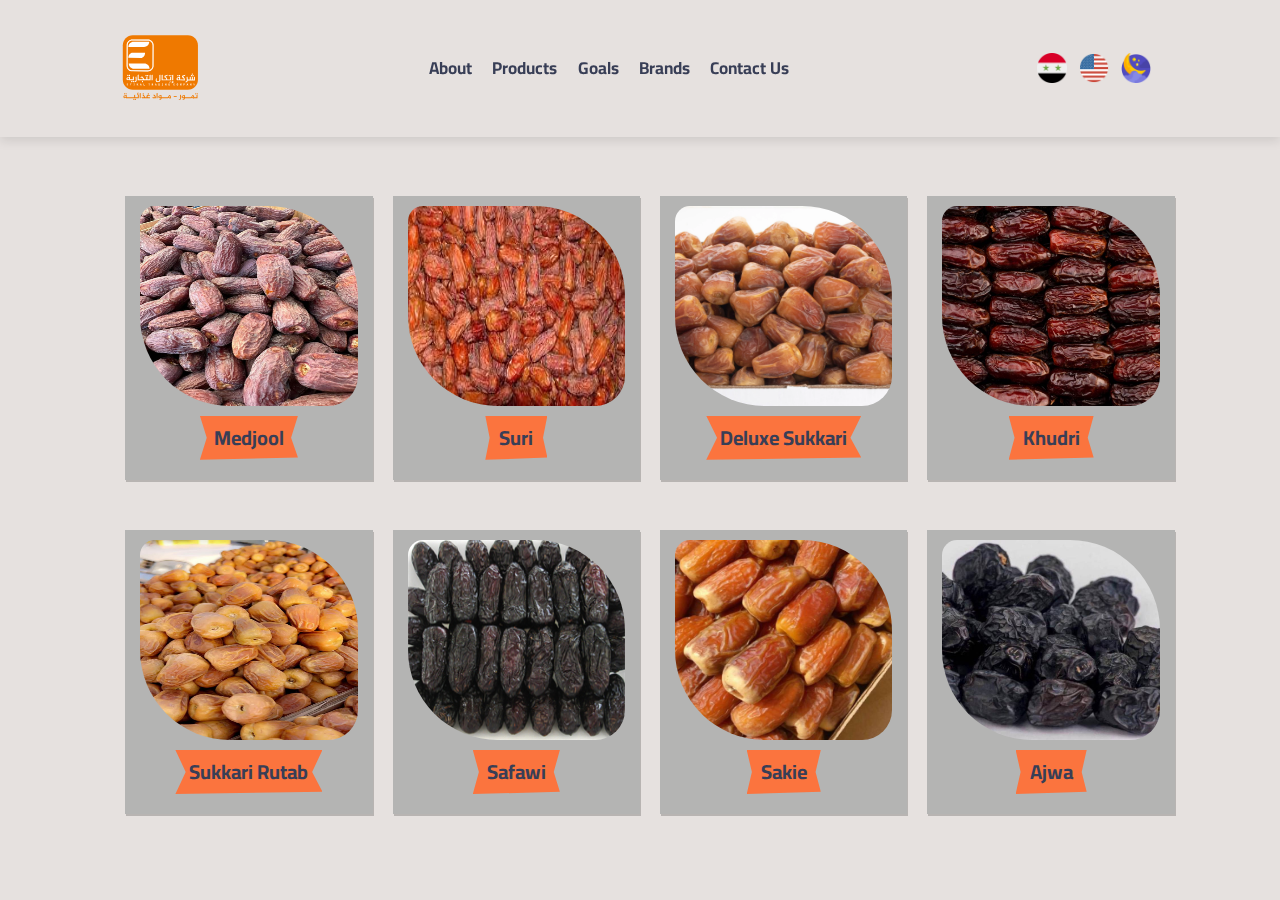
<file: dates.html>
<!DOCTYPE html>
<html lang="en">
<head>
    <meta charset="UTF-8">
    <meta name="viewport" content="width=device-width, initial-scale=1.0">
    <meta http-equiv="X-UA-Compatible" content="ie=edge">
    <title>التمور</title>
    <link rel="stylesheet" href ="https://cdnjs.cloudflare.com/ajax/libs/font-awesome/6.5.1/css/all.min.css">
    <link rel="stylesheet" href="https://cdn.jsdelivr.net/npm/bootstrap@5.0.2/dist/css/bootstrap.min.css">
    <link rel="stylesheet" href="assets/css/style.css" id="mainStyle">
    <link rel="stylesheet" href="assets/css/dates.css">
</head>
<body>
        <!----------------header------------------>
        <header class="header">
                <a class="logo">
                    <img src="assets/img/logo.svg" alt="" class="img_logo">
                </a>
                <nav class="navbar">
                        <a href="index.html#about" class="nav_link nav_link1">About</a>
                        <a href="index.html#products" class="nav_link nav_link2">Products</a>
                        <a href="index.html#goals" class="nav_link nav_link3">Goals</a>
                         <a href="index.html#brands" class="nav_link nav_link4">Brands</a>
                         <a href="index.html#contact" class="nav_link nav_link5">Contact Us</a>
                </nav>
                <div class="icons">
                     <span class="icon">
                             <i class="fa-solid fa-bars-staggered" id="menu-btn"></i>
                     </span>
                     <span class="icon languageSelect" data-lang="ar">
                             <img src="assets/img/syria (1).png" alt="flag" class="img_flag"> 
                           </span>
                           
                           <span class="icon languageSelect" data-lang="en">
                             <img src="assets/img/circle.png" alt="flag" class="img_flag"> 
                           </span>
                           
                     <span class="icon" id="btnIcon">
                         <img src="assets/img/moon.png" alt="flag" class="img_flag" id="modeIcon"> 
                     </span>
         
                </div>
             </header>
        <!----------------./header------------------>
        <!-----------------products-------------->
    <section class="products" id="products">
        <div class="products-content grid-container">
                     <div class="box">
                         <div class="box-img date-img">
                            <img src="assets/img/majdool.jpg" alt="oil">
                         </div>
                         <div class="product-info ">
                            <h3 class="date-type1">Medjool</h3>
                         </div>
                     </div>
                        <div class="box">
                            <div class="box-img date-img">
                               <img src="assets/img/suri.jpg" alt="rice">
                            </div>
                            <div class="product-info">
                                <h3 class="date-type2">Suri</h3>
                            </div>
                        </div>

                        <div class="box">
                            <div class="box-img date-img">
                                <img src="assets/img/skaride.webp" alt="tea">
                            </div>
                            <div class="product-info">
                                    <h3 class="date-type3">Deluxe Sukkari</h3>
                                 </div>
                        </div>
                        <div class="box">
                            <div class="box-img date-img">
                                <img src="assets/img/khidri.jpg" alt="coffee">
                            </div>
                            <div class="product-info">
                                    <h3 class="date-type4">Khudri</h3>
                                 </div>
                        </div>
                        <div class="box">
                            <div class="box-img date-img">
                               <img src="assets/img/skarii.jpg" alt="tuna">
                            </div>
                            <div class="product-info">
                                    <h3 class="date-type5">Sukkari Rutab</h3>
                                    </div>
                        </div>
                           <div class="box">
                               <div class="box-img date-img">
                                  <img src="assets/img/safawy.jpg" alt="milk">
                               </div>
                               <div class="product-info">
                                    <h3 class="date-type6">Safawi</h3>
                                 </div>
                           </div>
                           <div class="box">
                                <div class="box-img date-img">
                                   <img src="assets/img/skaii.jpg" alt="milk">
                                </div>
                                <div class="product-info">
                                     <h3 class="date-type7">Sakie</h3>
                                  </div>
                            </div>
                            <div class="box">
                                    <div class="box-img date-img">
                                       <img src="assets/img/ajwa3.jpeg" alt="milk">
                                    </div>
                                    <div class="product-info">
                                         <h3 class="date-type8">Ajwa</h3>
                                      </div>
                                </div>
        </div>
    </section>
    <!-----------------./products-------------->
 <!---------js-------->
 
 <script src="https://cdn.jsdelivr.net/npm/bootstrap@5.0.2/dist/js/bootstrap.bundle.min.js"></script>
 <script src="assets/js/script.js"></script>
 <script src="assets/js/products.js"></script>
 <script src="assets/js/dbLanguage.js"></script>
</body>
</html>
</file>
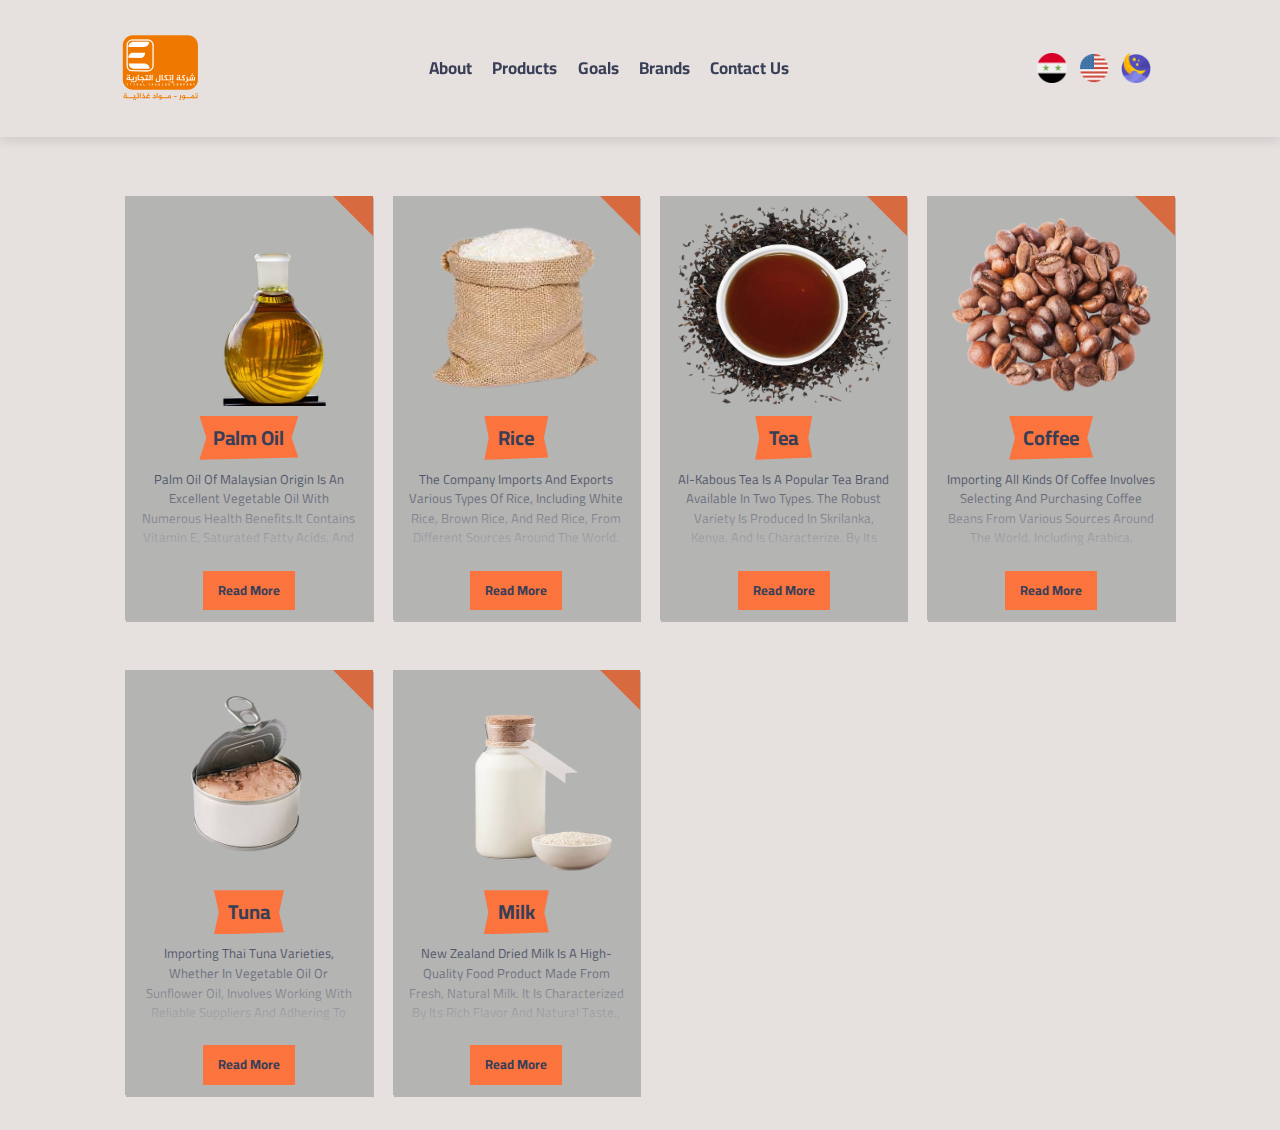
<file: products.html>
<!DOCTYPE html>
<html lang="en">
<head>
    <meta charset="UTF-8">
    <meta name="viewport" content="width=device-width, initial-scale=1.0">
    <meta http-equiv="X-UA-Compatible" content="ie=edge">
    <title>المنتجات</title>
    <link rel="stylesheet" href ="https://cdnjs.cloudflare.com/ajax/libs/font-awesome/6.5.1/css/all.min.css">
    <link rel="stylesheet" href="https://cdn.jsdelivr.net/npm/bootstrap@5.0.2/dist/css/bootstrap.min.css">
    <link rel="stylesheet" href="assets/css/style.css" id="mainStyle">
    <link rel="stylesheet" href="assets/css/products.css">
</head>
<body>
        <!----------------header------------------>
        <header class="header">
                <a class="logo">
                    <img src="assets/img/logo.svg" alt="" class="img_logo">
                </a>
                <nav class="navbar">
                        <a href="index.html#about" class="nav_link nav_link1">About</a>
                        <a href="index.html#products" class="nav_link nav_link2">Products</a>
                        <a href="index.html#goals" class="nav_link nav_link3">Goals</a>
                         <a href="index.html#brands" class="nav_link nav_link4">Brands</a>
                         <a href="index.html#contact" class="nav_link nav_link5">Contact Us</a>
                </nav>
                <div class="icons">
                     <span class="icon">
                             <i class="fa-solid fa-bars-staggered" id="menu-btn"></i>
                     </span>
                     <span class="icon languageSelect" data-lang="ar">
                             <img src="assets/img/syria (1).png" alt="flag" class="img_flag"> 
                           </span>
                           
                           <span class="icon languageSelect" data-lang="en">
                             <img src="assets/img/circle.png" alt="flag" class="img_flag"> 
                           </span>
                           
                     <span class="icon" id="btnIcon">
                         <img src="assets/img/moon.png" alt="flag" class="img_flag" id="modeIcon"> 
                     </span>
         
                </div>
             </header>
        <!----------------./header------------------>
    <section class="products">
        <div class="products-content grid-container">
                     <div class="box">
                         <div class="box-img">
                            <img src="assets/img/palm-oil.png" alt="oil">
                         </div>
                         <div class="product-info">
                            <h3 class="product-title1">Palm Oil</h3>
                            <p class="product-desc1">Palm oil of Malaysian origin is an excellent vegetable oil with numerous health benefits.
                                 It contains vitamin E, saturated fatty acids, and antioxidants, making it a nutritious choice.
                                This high-quality product is approved in many food industries. It is packaged in Saudi Arabia,
                                where it is imported in volumes of 25 liters, equivalent to 20kg,
                                and is commonly used in cooking, baking, and confectionery.
                            </p>
                         </div>
                         <span class="more more1">Read more</span>
                     </div>
                        <div class="box">
                            <div class="box-img">
                               <img src="assets/img/rice.png" alt="rice">
                            </div>
                            <div class="product-info">
                                    <h3 class="product-title2">Rice</h3>
                                    <p class="product-desc2">The company imports and exports various types of rice, including white rice,
                                         brown rice, and red rice, from different sources around the world.
                                    </p>
                                 </div>
                                 <span class="more more2">Read more</span>
                        </div>

                        <div class="box">
                            <div class="box-img">
                                <img src="assets/img/tea.png" alt="tea">
                            </div>
                            <div class="product-info">
                                    <h3 class="product-title3">Tea</h3>
                                    <p class="product-desc3">Al-Kabous Tea is a popular tea brand available in two types. 
                                        The robust variety is produced in Skrilanka, Kenya, and is characterized 
                                        by its large leaves. Additionally, black tea is available, made with fresh 
                                        green leaves of Kabous tea. Kabous tea is packaged in Saudi Arabia,
                                        Egypt, Yemen, and Jordan to meet consumer demands</p>
                                 </div>
                                 <span class="more more3">Read more</span>
                        </div>
                        <div class="box">
                            <div class="box-img">
                                <img src="assets/img/coffee.png" alt="coffee">
                            </div>
                            <div class="product-info">
                                    <h3 class="product-title4">Coffee</h3>
                                    <p class="product-desc4">Importing all kinds of coffee involves selecting and purchasing 
                                        coffee beans from various sources around the world,
                                         including Arabica, Ethiopian, Colombian, Brazilian, and others. </p>
                                    </p>
                                 </div>
                                 <span class="more more4">Read more</span>
                        </div>
                        <div class="box">
                            <div class="box-img">
                               <img src="assets/img/tuna.png" alt="tuna">
                            </div>
                            <div class="product-info">
                                    <h3 class="product-title5">Tuna</h3>
                                    <p class="product-desc5">
                                        Importing Thai tuna varieties, whether in vegetable oil or sunflower oil, 
                                        involves working with reliable suppliers and adhering to health and quality regulations. 
                                        Additionally, it requires coordinating shipping and 
                                        inspection operations to ensure the imported product's quality.
                                    </p>
                                    </div>
                                    <span class="more more5">Read more</span>
                        </div>
                           <div class="box">
                               <div class="box-img">
                                  <img src="assets/img/milk.png" alt="milk">
                               </div>
                               <div class="product-info">
                                    <h3 class="product-title6">Dried Milk</h3>
                                    <p class="product-desc6">New Zealand dried milk is a high-quality food product made from fresh,
                                         natural milk. It is characterized by its rich flavor and natural taste, 
                                        setting it apart from other dried milk products.
                                    </p>
                                 </div>
                                 <span class="more more6">Read more</span>
                           </div>
        </div>
    </section>
 <!---------js-------->
 
 <script src="https://cdn.jsdelivr.net/npm/bootstrap@5.0.2/dist/js/bootstrap.bundle.min.js"></script>
 <script src="assets/js/script.js"></script>
 <script src="assets/js/products.js"></script>
 <script src="assets/js/dbLanguage.js"></script>
</body>
</html>
</file>
<file: assets/css/style.css>
@import url('https://fonts.googleapis.com/css2?family=Cairo:wght@200;400;500;600;700;800&display=swap');
:root{
    /*--------light-theme--------*/
    --main-color-light:#fb743e;
    --text-color-light:#383e56;
    --background-color-light:rgb(230, 225, 223);
    --backSecond-color-light:#B4B4B3;
    --backOwl-color-light:#B4B4B3;
    --backThird-color-light:#AAAAAA;
    --hover-color-light:#d86a3f;
    --black-text: #222831;
    --text-shadow:  2px 1px #000;
    /*--------dark-theme--------*/

    /*------shadow-------------*/
    --box-shadow:0 .5rem 1rem rgba(0 , 0 , 0 ,0.1);
}
.dark-theme{
    --main-color-light:#ff5722;
    --text-color-light:#eeeeee;
    --background-color-light:#222831;
    --backSecond-color-light:#2b3441;
    --backOwl-color-light:#aab6b1;
    --backThird-color-light:#334052;
    --hover-color-light:#ff6c00;
    --hover-text-light: #ffffff;
    --black-text: #fff
}
/*-----------general Elements---------------*/
*{
    font-family: 'Cairo', sans-serif;
    margin: 0;
    padding: 0;
    box-sizing: border-box;
    text-transform: capitalize;
    outline: none;
    transition: all .2s linear;
}

a{
    text-decoration: none;
    cursor: pointer;
}
ul{
    list-style: none;
}
html{
    scroll-behavior: smooth;
    font-size: 62.7%;
    overflow-x: hidden;
    scroll-padding-top: 7rem;
}
body{
    background-color: var(--background-color-light);
    color: var(--text-color-light)
}
section{
    padding: 2rem 9%;
}
h2{
    font-size: 3rem
}
h5{
    font-size: 1.7rem
}
strong{
    color: var(--background-color-light);
    background-color: var(--main-color-light);
    padding:.5rem 3rem;
    display: inline-block;
    clip-path: polygon(100% 0 , 93% 50% , 100% 95% , 0% 100% , 7% 50% , 0 0 )
}
.section{
    margin-top: 10rem;
}
/*-----------Header---------------*/
.header{
    position: fixed;
    top: 0;
    right: 0;
    left:0;
    display: flex;
    align-items: center;
    justify-content: space-between;
    padding: 2rem 9%;
    box-shadow: var(--box-shadow);
    background-color: var(--background-color-light);
    z-index: 20;
}
.header .logo .img_logo{
    width: 9.2rem;
}
.header .navbar a{
    font-size: 1.7rem;
    font-weight: bold;
    margin: 0 1rem;
    color: var(--text-color-light)
}
nav{
    background-color:none;
    border: none;
    text-align: center;
    box-shadow: none
}
.header .navbar a:hover{
    color: var(--hover-color-light)
}
.header .icons {
    font-size: 1.5rem;
    margin: 0 8px;
    display: flex;
    align-items: center
}
.header .icons .icon{
    margin:0 6px;
    cursor: pointer;
}
.header .icons .icon:hover{
    transform: scale(1.2)
}
.header .icons .icon .img_flag{
    width:3rem;
}
.header .icons .icon i{
    font-size: 3rem;
    color: var(--text-color-light);
    display: none;
    cursor: pointer;
}

/*----------------media-query------------*/
@media (max-width : 991px){
    html{
        font-size: 62.7%;
    }
    .header{
        padding: 2rem
    }
    section{
        padding: 2rem 
    }
}
@media (max-width : 768px){
    .header .navbar{
        position: absolute;
        top: 110%;
        right: -110%;
        width: 30rem;
        box-shadow: var(--box-shadow);
        border-radius: .5rem;
        background: var(--backSecond-color-light);
        height: auto;
    }
    .header .navbar.active{
        right: 3rem;
        transition: .5s linear
    }
    .header .icons .icon i{
        display: inline-block;
    }
    .header .icons .icon{
        margin-right: 5px
    }
    .header .navbar a{
        display: block;
        text-align: center;
        font-size: 1.8rem;
        margin: 2rem 2.5rem;
        width: 100%;
        z-index: 25;
    }
    .home .content h1{
        font-size: 3rem;
    }
    .about .about-text{
        padding-top: 3.5rem;
        line-height: 2
    }
    .about-img{
        width: 100%;
        height: 370px
    }
    .about-img img{
        width: 100%;
        height: 100%
    }
    .card{
        margin-bottom: 15px
    }
    .social-icons .social-icon{
        display:inline-block;
        margin-right: 1.5rem;
    }
}
@media (max-width : 450px){
    html{
        font-size: 50%;
    }
    .home .content h1{
        font-size: 1.7rem;
    }
    .about .about-text{
        padding-top: 2.5rem
    }
    .card .card-btn{
        width: 50%;
    }
}
@media (max-width : 350px){
    .card .card-btn{
        width: 70%;
    }
}
/*-----------Home--------------*/
.home{
    display: flex;
    align-items: center;
    justify-content: center;
    background: url(../img/dates4.webp) no-repeat;
    background-position: center center;
    background-size: cover;
    padding-top: 17rem;
    padding-bottom: 10rem;
    height: 500px
}
.home::before {
    content: '';
    position: absolute;
    top: 0;
    left: 0;
    width: 100%;
    height: 500px;
    background: rgba(0, 0, 0, 0.5); /* Dark overlay color with 0.5 opacity */
}
.home .content{
    text-align: center;
    width: 60%;
    z-index: 1;
}
.home .content h1{
    font-size: 3.5rem;
    color: var(--main-color-light);
    text-shadow: var(--text-shadow)
}
/*------------about------------------------*/
.about{
    background-color: var(--backSecond-color-light)
}
.about .about-text{
    padding-top: 5.5rem
}
.about .about-text h5{
    margin-top: 3rem
    
}
.about-para{
    line-height:2
}
/*----------------Goals-----------------------*/
.goals{
    margin-top: 10rem;
}
.goals .goals-text{
    padding-top: 2rem
}
.goal-text{
    padding: 5px 10px;
    margin-top: 1.5rem;
    font-size:1.8rem;
    background-color: var(--backThird-color-light)
}
.goal-text:nth-child(even){
    background-color: var(--backSecond-color-light)
}
/*----------products--------------------------*/
.products .products-title{
    text-align: center
}
.products-content{
    margin-top: 6rem
}
.card{
    padding: 0;
    box-shadow: var(--box-shadow);
    background-color: var(--backSecond-color-light);
    border-radius: 10px;
}
.card:hover{
    transform: translateY(-15px)
}
.card img{
    width: 100%;
    border-radius: 10px;
}
.card h3{
    font-size: 2.9rem;
    text-align: center;
    padding: .8rem
}
.card p{
    font-size: 1.7rem;
    padding: 1rem;
    text-align: center
}
.card .card-btn{
    display: block;
    width: 30%;
    height: 50px;
    margin:10px auto;
    background-color: var(--main-color-light);
    text-align: center;
    border:none;
    font-size: 2rem;
    font-weight: 600;
    border-radius: 10px;
    transition: .5s all;
    color: #c5d7bd;
    line-height: 50px;
}
.card a{
    color:var(--text-color-light);
    transition: .5s color
}
.card a:hover{
    color: var(--background-color-light)
}
.card .card-btn:hover{
    background-color: var(--hover-color-light);
}
/*---------------Brands---------------*/
.brands-title{
    text-align: center;
    margin-bottom: 3rem;
}
.item{
    height: 200px;
    width: 100%;
    background-color: var(--backOwl-color-light)
}
.item img{
    height: 100%;
    width: 100%;
}
/*---------------./Brands-------------*/
/*--------------footer------------*/
footer{
    background-color: var(--backSecond-color-light)
}
.footer-container{
    display: flex;
    justify-content: space-around;
    align-items: center
}
.footer-content{
    text-align: center;
    margin-top: 15px
}
.footer-content h3{
    font-size: 2rem;
    margin-bottom: 1.3rem;
    color:var(--main-color-light)
}
.footer-content p{
    font-size: 1.5rem
}
.footer-content a{
    display: block;
    font-size: 1.7rem;
    color: var(--text-color-light);
    margin-bottom: 5px
}
.footer-content a:hover{
    color:var(--hover-color-light)
}
.social-icons i{
    font-size: 2.3rem
}
.social-icons i:hover{
    transform: scale(1.3);
    color:var(--main-color-light)
}
.footer-tail{
    text-align: center;
    background-color: var(--backThird-color-light);
    margin-top: 1rem;
    margin-bottom: 0;
    padding: 15px 0;
    font-size: 1.3rem;
}
</file>
<file: assets/css/dates.css>
@media (max-width : 768px){
    .header .navbar a{
        display: block;
        text-align: center;
        font-size: 1.8rem;
        margin: 2rem 2.5rem;
        width: 100%;
        z-index: 25;
    }
}
.products{
    margin-top:10rem
}
.grid-container {
    display: grid;
    grid-template-columns: repeat(auto-fill, minmax(200px, 1fr));
    gap: 20px;
  }
.box{
    margin-right: 1.5rem; 
    background-color: var(--backSecond-color-light);
    box-shadow:1px 2px rgba(0, 0, 0, 0.2);
    text-align: center;
    margin: 1.5rem 1rem;
    padding: 1rem 1.5rem;
    position: relative;
    width: 100%
}
.box .box-img{
   width:100%;
   height: 200px
}
.box .box-img img{
    width:100%;
    height: 100%
}
.product-info h3{
    background-color: var(--main-color-light);
    padding: 1rem 1.4rem;
    display: inline-block;
    clip-path: polygon(100% 0 , 93% 50% , 100% 95% , 0% 100% , 7% 50% , 0 0 );
    font-weight: bold;
    font-size:2rem;
    margin: 10px 0;
}
.date-img{
    width: 100%;
    border-top-left-radius: 15px;
    border-top-right-radius: 30px;
}
.date-img img{
    width: 100%;
    height: 100%;
    border-top-left-radius: 15px;
    border-top-right-radius: 90px;
    border-bottom-right-radius: 30px;
    border-bottom-left-radius: 90px;
}
</file>
<file: assets/css/products.css>
@media (max-width : 768px){
    .header .navbar a{
        display: block;
        text-align: center;
        font-size: 1.8rem;
        margin: 2rem 2.5rem;
        width: 100%;
        z-index: 25;
    }
}
.products{
    margin-top: 10rem
}
.grid-container {
    display: grid;
    grid-template-columns: repeat(auto-fill, minmax(200px, 1fr));
    gap: 20px;
  }
.box{
    margin-right: 1.5rem; 
    background-color: var(--backSecond-color-light);
    box-shadow:1px 2px rgba(0, 0, 0, 0.2);
    text-align: center;
    margin: 1.5rem 1rem;
    padding: 1rem 1.5rem;
    position: relative;
    width: 100%
}
.box::before{
   content: '';
   position: absolute;
   top: 0;
   right: 0;
   border: 20px solid transparent;
   border-top: 20px solid var(--hover-color-light);
   border-right: 20px solid var(--hover-color-light);
}
.box.active::before{
   border-top: 20px solid var(--main-color-light);
   border-right: 20px solid var(--main-color-light);
}
.box .box-img{
   width:100%;
   height: 200px
}
.box .box-img img{
    width:100%;
    height: 100%
}
.product-info{
    position: relative;
    height: 150px;
    overflow: hidden;
}
.product-info::before{
    content: '';
    position: absolute;
    bottom: 0;
    left:0;
    width: 100%;
    height: 100px;
    background: linear-gradient(transparent , var(--backSecond-color-light))
}
.product-info h3{
    background-color: var(--main-color-light);
    padding: 1rem 1.4rem;
    display: inline-block;
    clip-path: polygon(100% 0 , 93% 50% , 100% 95% , 0% 100% , 7% 50% , 0 0 );
    font-weight: bold;
    font-size:2rem;
    margin: 10px 0;
}
.product-info p{
    font-size: 1.3rem
}
.box .more{
    position: relative;
    padding: 10px 15px;
    background: var(--main-color-light);
    margin-top: 15px;
    display: inline-block;
    cursor: pointer;
    font-size: 1.3rem;
    font-weight: bold
}

.box.active .product-info{
    height: auto;
    overflow: visible
}
.box.active .product-info::before{
    display: none
}
@media (max-width : 450px){
    .product-info{
        height: 100px;
    }
}
</file>
